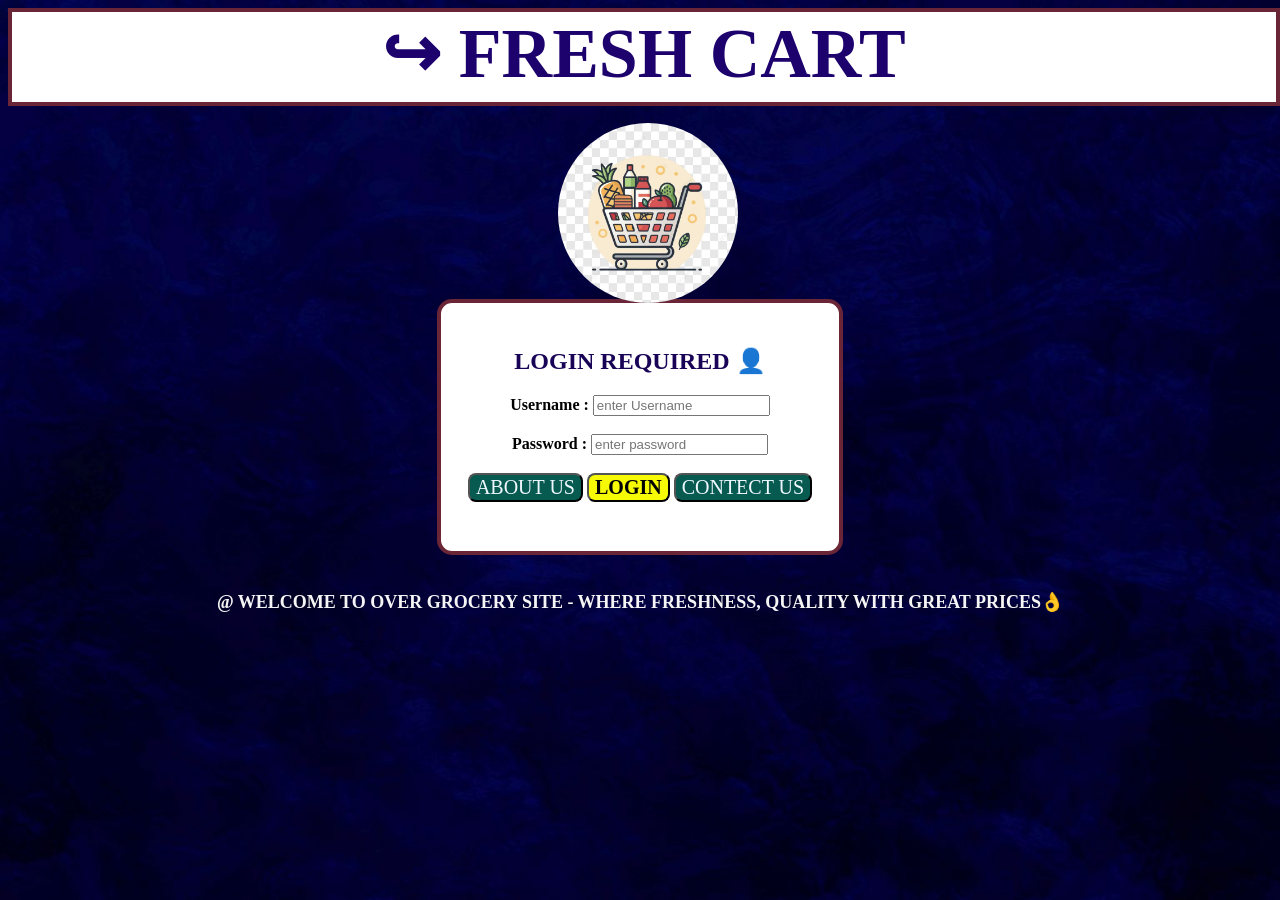
<file: Dharmesh and Smit/index.html>
<!DOCTYPE html>
<html lang="en">
<head>
    <meta charset="UTF-8">
    <meta name="viewport" content="width=device-width, initial-scale=1.0">
    <title>Login form</title>
</head>
<style>
        div {max-width: 350px;
            height: 200px;
            margin: auto;
            padding: 24px;
            background-color:#ffffff;
            border-radius: 15px;
            border: 4px solid rgba(100, 29, 47, 0.96);
            margin-top: 11%;
        }
        body{
            align-content: center;
             background-image: url('imgs/backgruond.jpg');
            background-size: cover; 
            background-attachment: fixed; 
        }
        button
        {
             background-color: rgb(246, 250, 4);
             font-size: 20px;
             border-radius: 8px;
             font-family: Cambria, Cochin, Georgia, Times, 'Times New Roman', serif;
        }
        h1{
            background-color:#ffffff;
            height:90px;
            width:100%;
            margin-top:auto ;
            margin-left: auto;
            margin-bottom: auto;
             text-align: center;
             font-size: 70px;
             color:rgb(29, 2, 110);
             font-family: Georgia, 'Times New Roman', Times, serif;
            border: 4px solid rgba(100, 29, 47, 0.96);
        }
        img
        {
            height: 180px;
            width: 180px;
            border-radius: 50%;
            background: white;
            position: absolute;
            margin-top: -19px;
            margin-left: 50%;
            transform: translateX(-50%);
            display: flex;
            align-items: center;
            justify-content: center;

        }
        
</style>
<body>
        <h1><b>↪ FRESH CART </b></h1>
    <br>
    <br>  
    <img src="imgs\logo.jpg">
    <br>
    <div id="MyCard">
    <form style="text-align: center;">
        <h2 style="color: rgb(24, 3, 87);">LOGIN REQUIRED 👤</h2>
        <label><b>Username :</b></label>
        <input id="name" type="text" placeholder="enter Username" required>
        <br>
        <br>
        <label><b>Password :</b></label>
        <input id="pass" type="password" placeholder="enter password" required>
        <br>
        <br>
    <button type="button" style="background-color: rgb(6, 90, 80);color: aliceblue;font-family: Cambria, Cochin, Georgia, Times, 'Times New Roman', serif;" onclick="goToNextPageA()">ABOUT US</button>          <button id="click" type="button"><b>LOGIN</b></button>       <button id="click2" type="button" style="background-color: rgb(6, 90, 80);color: aliceblue; font-family: Cambria, Cochin, Georgia, Times, 'Times New Roman', serif;" onclick="goToNextPageC()">CONTECT US</button>
        </div>
    <br>
    <br>
    <script>
    function goToNextPageA()
         {
            window.location.href ="About.html"
        }
   </script> 

   <script>
    function goToNextPageC()
         {
            window.location.href ="contect.html"
        }
   </script> 
    <script src="login.js"></script>

      <footer style="color:whitesmoke;font-size:large;text-align:center;"><b>@ WELCOME TO OVER GROCERY SITE - WHERE FRESHNESS, QUALITY WITH GREAT PRICES👌</b></footer>
</body>
</html>
</file>
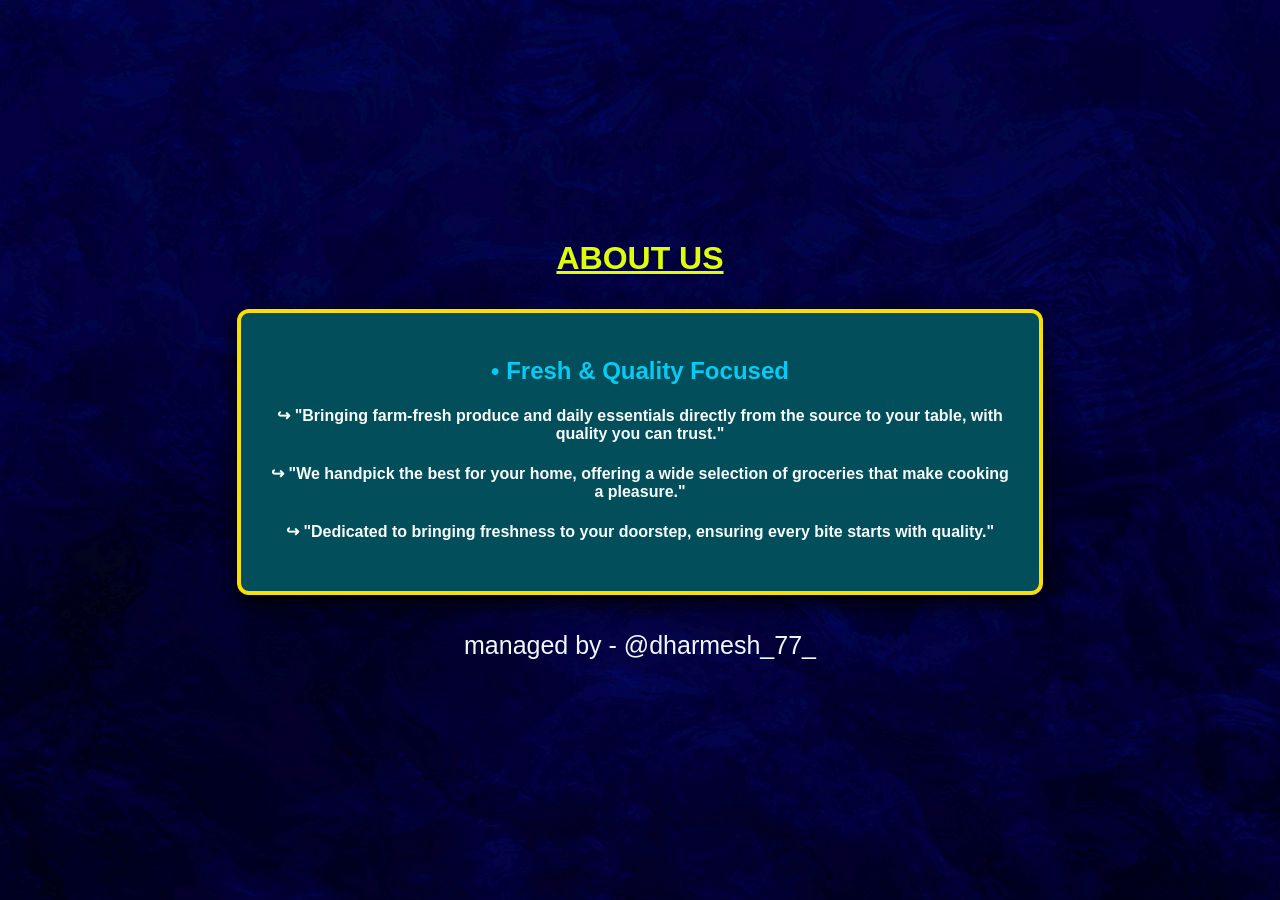
<file: Dharmesh and Smit/About.html>
<html>
    <head>
        <title>about us</title>
        <style>

        body
         {
            font-family: Arial, sans-serif;
            background-color:rgb(7, 28, 66);;
            text-align: center;
            background-image: url('imgs/backgruond.jpg');
            align-content: center;
        }
        .card 
        { 
            width: 750px;
            height: 230px;
            margin: auto;
            background-color: rgb(2, 78, 90);
            border: 4px solid #f8e003;
            border-radius: 12px;
            padding: 24px;
            display: inline-block;
            box-shadow: 0 8px 24px rgba(0, 0, 0.06);
            margin-top: 10px;
            text-align: center;
            font-size: medium;
        }
        h1{
            color:rgb(222, 255, 4);
        }
        h4{
            color: rgb(247, 252, 252);

        }
       </style>
    </head>
    <body>
            <h1><u>ABOUT US</u></h1>

            <div class="card">
    <form>
        <p>
           <h2 style="color: rgb(7, 203, 242);">• Fresh & Quality Focused</h2>
        <h4>↪ "Bringing farm-fresh produce and daily essentials directly from the source to your table, with quality you can trust."</h4>
        <h4>↪ "We handpick the best for your home, offering a wide selection of groceries that make cooking a pleasure."</h4>
        <h4>↪ "Dedicated to bringing freshness to your doorstep, ensuring every bite starts with quality."</h4> 


        </p>
        
    </form>

</div>
<br>
<br>
<br>
<footer style="text-align:center;color: aliceblue;font-size: 25px;">managed by - @dharmesh_77_ </footer>

    

    </body>
</html>
</file>
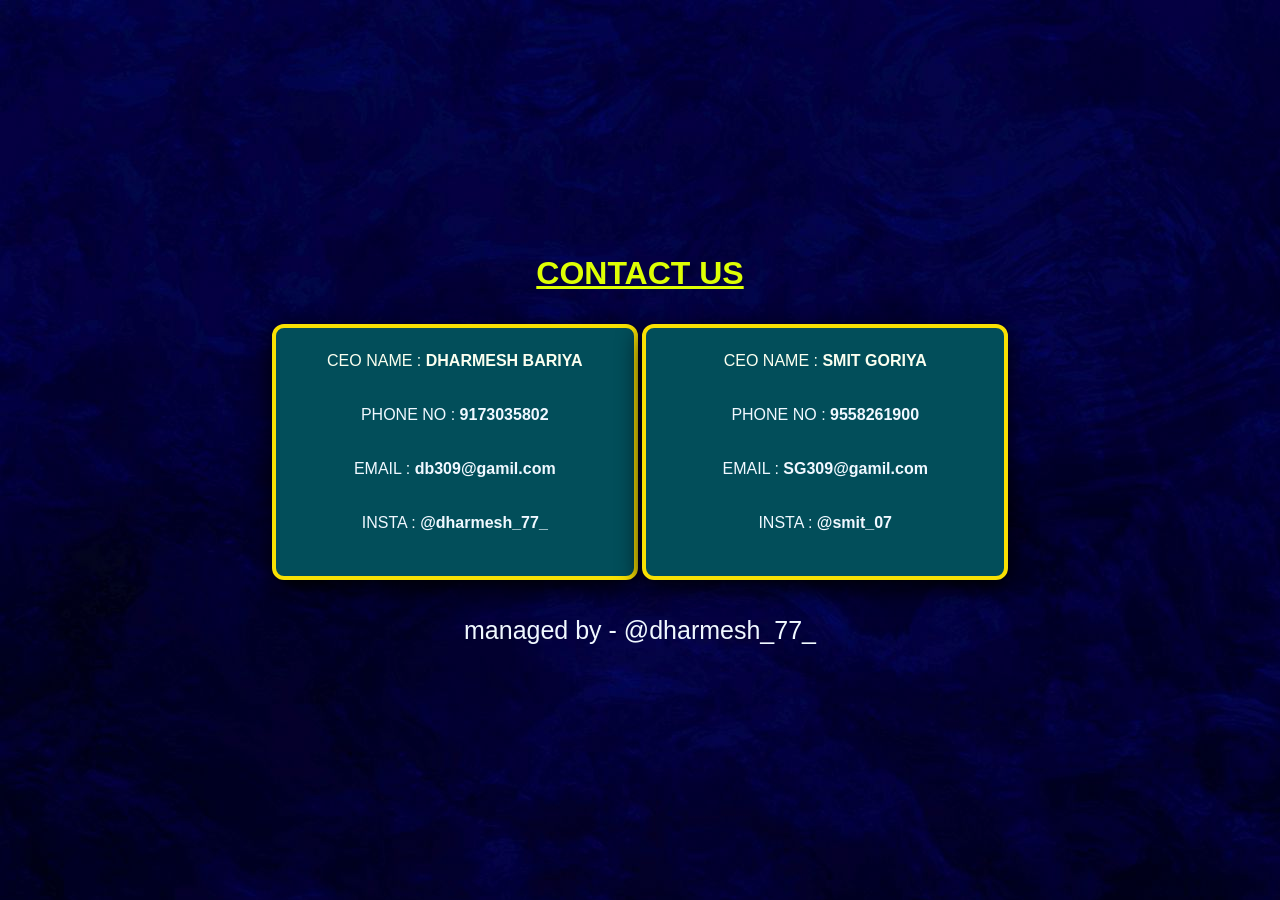
<file: Dharmesh and Smit/contect.html>
<html>
    <head>
        <title>contact us</title>

        <style>
        body {
            font-family: Arial, sans-serif;
            background-color:rgb(7, 28, 66);;
            text-align: center;
            background-image: url('imgs/backgruond.jpg');
            align-content: center;
            }
        .card 
        { 
            width: 310px;
            height: 200px;
            margin: auto;
            background-color: rgb(2, 78, 90);
            border: 4px solid #f8e003;
            border-radius: 12px;
            padding: 24px;
            display: inline-block;
            box-shadow: 0 8px 24px rgba(0, 0, 0.06);
            margin-top: 10px;
            text-align: center;
            font-size: medium;
        }
       </style>

    </head>

    <body>
                <h1 style="color: rgb(222, 255, 4);"><u>CONTACT US</u></h1>

              <div class="card">
    <form>
       

        <label style="color: rgb(251, 255, 240);">CEO NAME :  <b>DHARMESH BARIYA</b></label>  
        <br>
        <br>
        <br>  
        <label style="color: aliceblue;">PHONE NO :  <b>9173035802</b></label>
        <br>
        <br>
        <br>
        <label style="color: aliceblue;">EMAIL :  <b>db309@gamil.com</b></label>
        <br>
        <br>
        <br>
        <label style="color: aliceblue;">INSTA :  <b>@dharmesh_77_</b></label>
        
    </form>
</div>

              <div class="card">
    <form>
       

        <label style="color: rgb(251, 255, 240);">CEO NAME :  <b> SMIT GORIYA</b></label>  
        <br>
        <br>
        <br>  
        <label style="color: aliceblue;">PHONE NO :  <b>9558261900</b></label>
        <br>
        <br>
        <br>
        <label style="color: aliceblue;">EMAIL :  <b>SG309@gamil.com</b></label>
        <br>
        <br>
        <br>
        <label style="color: aliceblue;">INSTA :  <b>@smit_07</b></label>
        
    </form>
</div>
<br>
<br>
<br>
<footer style="text-align:center;color: aliceblue;font-size: 25px;">managed by - @dharmesh_77_ </footer>


    

    </body>
</html>
</file>
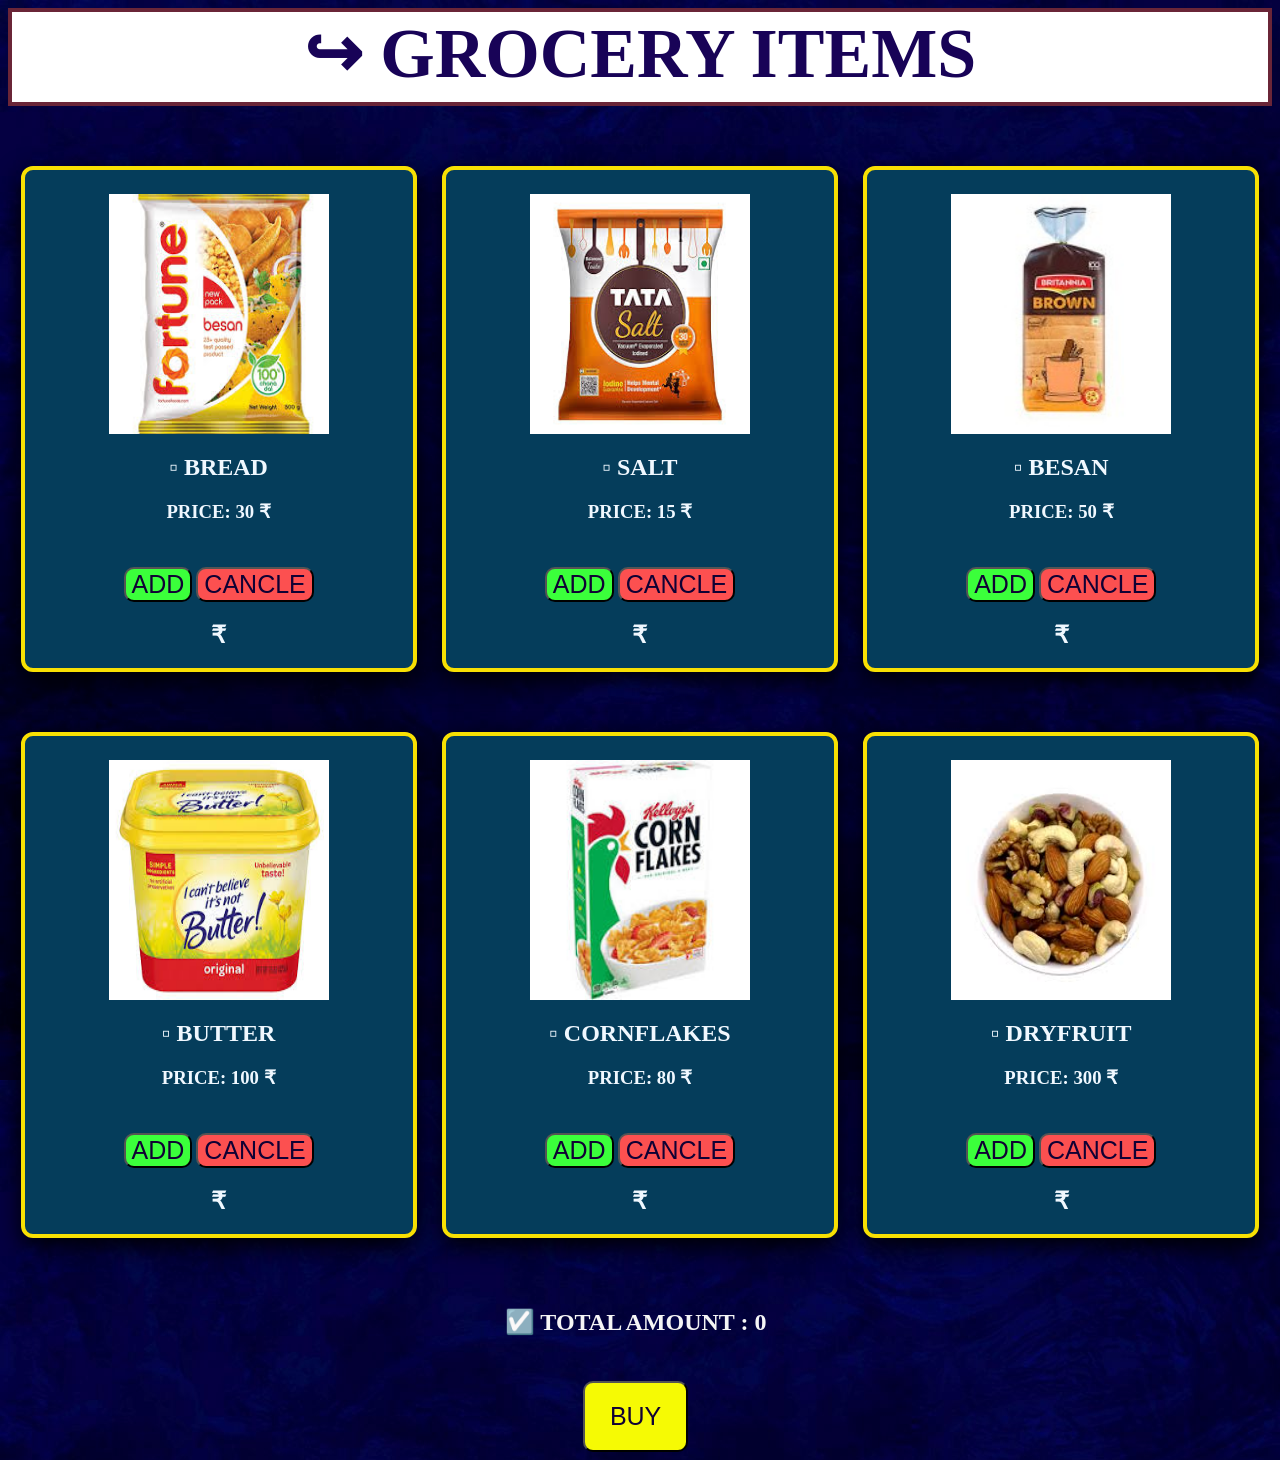
<file: Dharmesh and Smit/pro.html>
<html>
<head>
    <title>project</title>
   <link rel="stylesheet" href="pro.css">
</head>
<body>  

    <h1><b>↪ GROCERY ITEMS </b> </h1>  
    <div class="item">
            <img src="imgs\BESAN.jpg" style="height: 240px;width: 220px;margin-top: auto;">
            <h2 style="color:aliceblue;">▫ BREAD </h2>
            <h3 style="color:aliceblue;">PRICE: 30 ₹</h3>
            <button id="add" onclick="addamount(30)" style="background-color: rgb(59, 255, 59);">ADD </button>
             <button id="can" onclick="canamount(30)"  style="background-color:rgb(252, 80, 80);">CANCLE </button>     
             <h2 id="dis" style="color:aliceblue;"><span>₹</span></h2>
       
        </div>  
    <br>
    <br>
        <div class="item">
            <img src="imgs\SALT.jpg" style="height: 240px;width: 220px;margin-top: auto;">
            <h2 style="color: aliceblue;">▫ SALT </h2>
            <h3 style="color:aliceblue;">PRICE: 15 ₹</h3> 
            <button id="addd" onclick="addamount(15)" style="background-color: rgb(59, 255, 59);">ADD </button> 
              <button id="cann" onclick="canamount(15)"  style="background-color:rgb(252, 80, 80);">CANCLE </button>
            <h2 id="diss" style="color:aliceblue;"><span>₹</span></h2>
           
           
        </div> 
    <br>
    <br>  
    
       <div class="item">  
            <img src="imgs\BREADE.jpg" style="height: 240px;width: 220px;margin-top: auto;">
            <h2 style="color: aliceblue;">▫ BESAN </h2>
            <h3 style="color:aliceblue;">PRICE: 50 ₹</h3> 
            <button id="adddd" onclick="addamount(50)" style="background-color: rgb(59, 255, 59);">ADD </button>
              <button id="cannn"  onclick="canamount(50)"  style="background-color:rgb(252, 80, 80);">CANCLE </button>  
            <h2 id="disss" style="color:aliceblue;"><span>₹</span></h2>
           
            
    </div>
    <br>
    <br>
        <div class="item">
            <img src="imgs\BUTTER.jpg" style="height: 240px;width: 220px;margin-top: auto;">
            <h2 style="color: aliceblue;">▫ BUTTER </h2>
            <h3 style="color:aliceblue;">PRICE: 100 ₹</h3>
            <button id="addddd"  onclick="addamount(100)" style="background-color: rgb(59, 255, 59);">ADD </button>
              <button id="cannnn"  onclick="canamount(100)"  style="background-color:rgb(252, 80, 80);">CANCLE </button>  
            <h2 id="dissss" style="color:aliceblue;"><span>₹</span></h2>
            
           
        </div> 
    <br>
    <br>
        <div class="item">
            <img src="imgs\CORNFLAKES.jpg" style="height: 240px;width: 220px;margin-top: auto;">
            <h2 style="color: aliceblue;">▫ CORNFLAKES </h2>
            <h3 style="color:aliceblue;">PRICE: 80 ₹</h3>
            <button id="adddddd" onclick="addamount(80)" style="background-color:rgb(59, 255, 59);">ADD </button>
             <button id="cannnnn" onclick="canamount(80)"  style="background-color:rgb(252, 80, 80);">CANCLE </button> 
            <h2 id="disssss" style="color:aliceblue;"><span>₹</span></h2>
           
                 
        </div>
    <br>
    <br> 
        <div class="item">
            <img src="imgs\DRYFRUIT.jpg"  style="height: 240px;width: 220px;margin-top: auto;">
            <h2 style="color: aliceblue;">▫ DRYFRUIT </h2>
            <h3 style="color:aliceblue;">PRICE: 300 ₹</h3>
            <button id="addddddd" onclick="addamount(300)" style="background-color: rgb(59, 255, 59);">ADD </button>
              <button id="cannnnnn" onclick="canamount(300)" style="background-color: rgb(252, 80, 80);">CANCLE </button>
            <h2 id="dissssss" style="color:aliceblue;"><span>₹</span></h2>
         
                    
        </div> 

        <div class="tot">
        <h2 style="color:whitesmoke;text-align: center;font-family: Cambria, Cochin, Georgia, Times, 'Times New Roman', serif;">☑️ TOTAL AMOUNT : <span id="totalamount">0</span></h2>
        <button style="height: 8%;  width: 40%;"onclick="goToNextPagei()" >BUY </button>
    </div>
   <script>
    function goToNextPagei()
         {
            window.location.href ="proinfo.html"
        }
   </script> 
       <script src="pro1.js"></script>
</body>

</html>
</file>
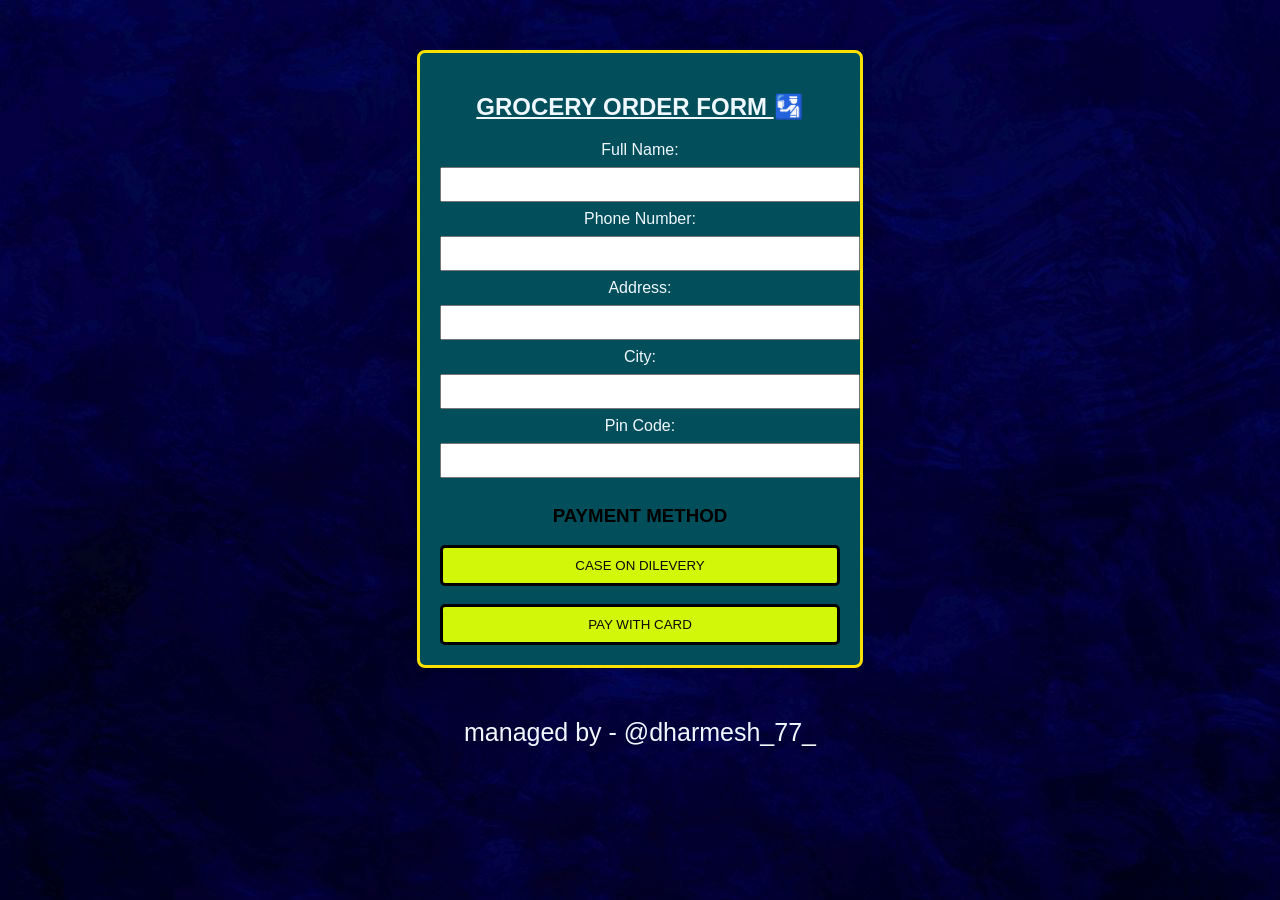
<file: Dharmesh and Smit/proinfo.html>
<!DOCTYPE html>
<html>
<head>
    <title>Grocery Store Information Form</title>
    <style>
        body {
            font-family: Arial, sans-serif;
            background-color:rgb(7, 28, 66);;
            text-align: center;
            background-image: url('imgs/backgruond.jpg');
        }
        .display {
            width: 400px;
            margin: 50px auto;
            padding: 20px;
            background:rgb(2, 78, 90);
            border-radius: 8px;
            box-shadow: 0 0 10px rgba(0,0,0,0.1);
            border: 3px solid#f8e003;
            text-align: center;
        }
        h2 {
            text-align: center;
        }
        input, select{
            width: 100%;
            padding: 8px;
            margin: 8px 0;
        }
        button {
            width: 100%;
            padding: 10px;
            background-color: rgb(211, 247, 8);
            color: rgb(12, 12, 12);
            border: 3px solid black;
            border-radius: 5px;
            cursor: pointer;
        }
        button:hover {
            background-color: darkgreen;
        }
    </style>
</head>
<body>
        
<div class="display">
    <h2 style="color: aliceblue;"><u>GROCERY ORDER FORM </u>🛂</h2>
    <form id="orderForm" onsubmit="handleSubmit(event)">
        
        <label style="color: aliceblue;">Full Name:</label>
        <input type="text" required>


        <label style="color: aliceblue;">Phone Number:</label>
        <input type="number" required>

        <label style="color: aliceblue;">Address:</label>
        <input type="text" required>
        
        <label style="color: aliceblue;">City: </label>
        <input type="text" required>

        <label style="color: aliceblue;">Pin Code: </label>
        <input type="number" required>
    
        <h3> PAYMENT METHOD </h3>
        <button type="submit">CASE ON DILEVERY</button>
        <br>
        <br>
        <button type="button" onclick="goToCard()">PAY WITH CARD</button>
    </form>
</div>
<footer style="text-align:center;color: aliceblue;font-size: 25px;">managed by - @dharmesh_77_ </footer>

<script>
    function handleSubmit(event) {
        event.preventDefault();
       const form = event.target;
        if (form.checkValidity()) {
            alert("Your order is placed !! THANKS FOR VISITING 🙏");
            form.reset();
        } else {
            alert("Please fill in all required details before payment.");
            form.reportValidity();
        }
    }

    function goToCard() {
        const form = document.getElementById("orderForm");
        if (form.checkValidity()) {
            window.location.href = "pymt.html";
        } else {
            alert("fill the details please..");
            form.reportValidity();
        }
    }
</script>

</body>
</html>
</file>
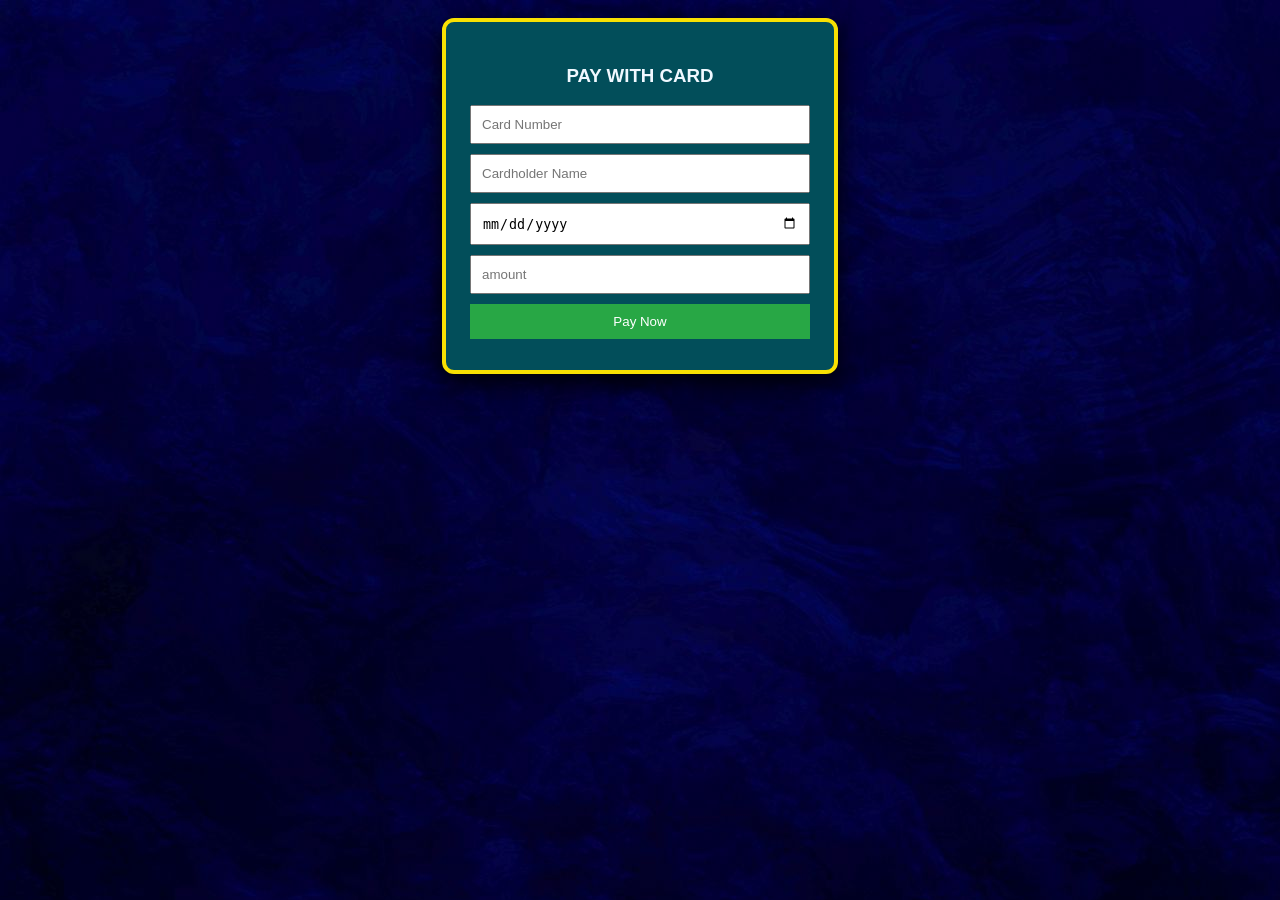
<file: Dharmesh and Smit/pymt.html>
<html>
    <head>
        <title></title>
    </head>
        <style>
.card 
    { 
        width: 340px;
        height: 300px;
        margin: auto;
        background-color: rgb(2, 78, 90);
        border: 4px solid #f8e003;
        border-radius: 12px;
        padding: 24px;
        display: inline-block;
        box-shadow: 0 8px 24px rgba(0, 0, 0.06);
        margin-top: 10px;
        text-align: center;
        font-size: medium;
    }
     

input 
    {
         width: 100%;
         margin-bottom: 10px;
         padding: 10px; 
         box-sizing: border-box;
     }

button
     { 
        width: 100%;
        padding: 10px; 
        background-color: #28a745; 
        color: white; 
        border: none;
     }
     body
     {
        font-family: Arial, sans-serif;
        background-color:rgb(7, 28, 66);;
        text-align: center;
        background-image: url('imgs/backgruond.jpg');
     }


        </style>
        <body>

       <div class="card">
    <form id="paymentForm" onsubmit="handleSubmit2(event)" style="text-align: center;">
        <h3 style="color: aliceblue;">PAY WITH CARD</h3>
        <input type="text" placeholder="Card Number" required>
        <input type="text" placeholder="Cardholder Name" required>
        <input type="date" placeholder="MM/YY" required>
        <input type="number" placeholder="amount" required>
        <button>Pay Now</button>
    </form>
</div>

<br>
<br>
<br>

<script>
    
    function handleSubmit2(event) {
        event.preventDefault();
       const form = event.target;
        if (form.checkValidity()) {
            alert("Your order is placed !! THANKS FOR VISITING 🙏");
            form.reset();
        } else {
            alert("Please fill in all details before payment.");
            form.reportValidity();
        }
    }
</script>
    </body>
    
</html>
</file>
<file: Dharmesh and Smit/pro.css>
.item {
        width: 340px;
        height: 450px;
        margin: auto;
        background-color: rgb(5, 61, 91);
        border: 4px solid #f8e003;
        border-radius: 12px;
        padding: 24px;
        display: inline-block;
        box-shadow: 0 8px 24px rgba(0, 0, 0.06);
        margin-top: 10px;
        text-align: center;
        font-size: medium;
    }
    .tot {
        text-align: center;
        margin: auto;
        margin-right: 40%;

    }
    button {
        font-size: 25px;
        margin-top: 25px;
        border-radius: 10px;
        background-color: rgb(246, 250, 4);
        font-family:'Lucida Sans', 'Lucida Sans Regular', 'Lucida Grande', 'Lucida Sans Unicode', Geneva, Verdana, sans-serif;
        color:rgb(16, 1, 52);
    }

    body{
        background-color: rgb(7, 28, 66);
        text-align: center;
        display:flex;
        flex-wrap: wrap;
        row-gap: 50PX;
        background-image: url('imgs/backgruond.jpg');
    }
    h1
    {
        height:90px;
        width:100%;
        margin-top:auto ;
        margin-left: auto;
        margin-bottom: auto;
         background-color:#ffffff;
        border: 4px solid rgba(100, 29, 47, 0.96);
         text-align: center;
         font-size: 70px;
         color:rgb(24, 3, 87);
         font-family: Georgia, 'Times New Roman', Times, serif;
        
    }
</file>
